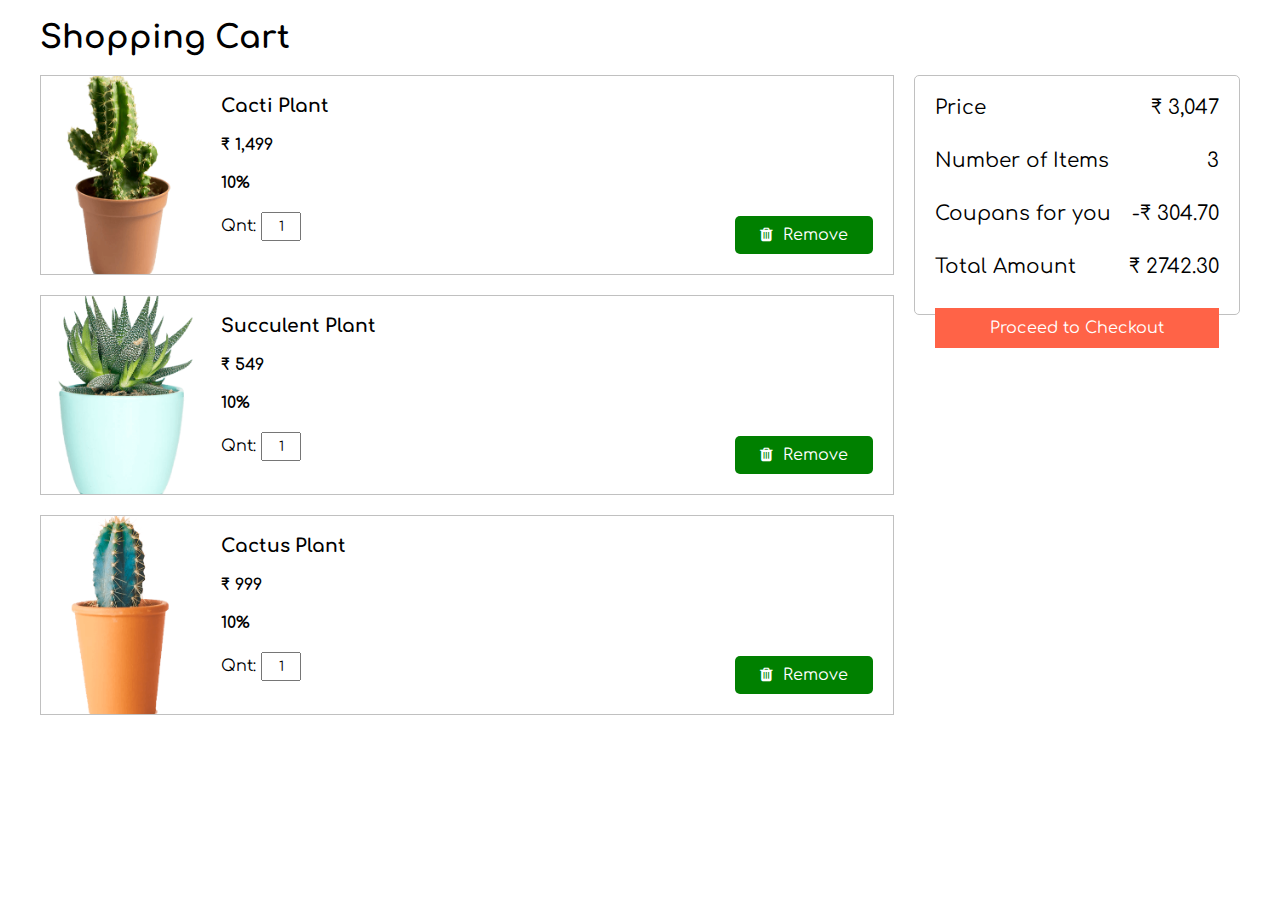
<file: cart.html>
<!DOCTYPE html>

<html>

<head>

    <title>Shopping Cart</title>

    <link rel="stylesheet" type="text/css" href="assets/css/cart.css">

    <link rel="stylesheet" type="text/css" href="https://stackpath.bootstrapcdn.com/font-awesome/4.7.0/css/font-awesome.min.css">

</head>

<body>



    <div class="container">

        <h1>Shopping Cart</h1>

        <div class="cart">

            <div class="products">

                <div class="product">

                    <img src="assets/img/product1.png">

                    <div class="product-info">

                        <h3 class="product-name">Cacti Plant</h3>

                        <h4 class="product-price">₹ 1,499</h4>

                        <h4 class="product-offer">10%</h4>

                        <p class="product-quantity">Qnt: <input value="1" name="">

                            <p class="product-remove">

                                <i class="fa fa-trash" aria-hidden="true"></i>

                                <span class="remove">Remove</span>

                            </p>

                    </div>

                </div>

                <div class="product">

                    <img src="assets/img/product5.png">

                    <div class="product-info">

                        <h3 class="product-name">Succulent Plant</h3>

                        <h4 class="product-price">₹ 549</h4>

                        <h4 class="product-offer">10%</h4>

                        <p class="product-quantity">Qnt: <input value="1" name="">

                            <p class="product-remove">

                                <i class="fa fa-trash" aria-hidden="true"></i>

                                <span class="remove">Remove</span>

                            </p>

                    </div>







                </div>
                <div class="product">

                    <img src="assets/img/product2.png">

                    <div class="product-info">

                        <h3 class="product-name">Cactus Plant</h3>

                        <h4 class="product-price">₹ 999</h4>

                        <h4 class="product-offer">10%</h4>

                        <p class="product-quantity">Qnt: <input value="1" name="">

                            <p class="product-remove">

                                <i class="fa fa-trash" aria-hidden="true"></i>

                                <span class="remove">Remove</span>

                            </p>

                    </div>

                </div>
            </div>

            <div class="cart-total">

                <p>

                    <span>Price</span>

                    <span>₹ 3,047</span>

                </p>

                <p>

                    <span>Number of Items</span>

                    <span>3</span>

                </p>

                <p>

                    <span>Coupans for you</span>

                    <span>-₹ 304.70</span>

                </p>



                <p>

                    <span>Total Amount</span>

                    <span>₹ 2742.30</span>

                </p>

                <a href="#">Proceed to Checkout</a>

            </div>

        </div>

    </div>



</body>


</html>
</file>
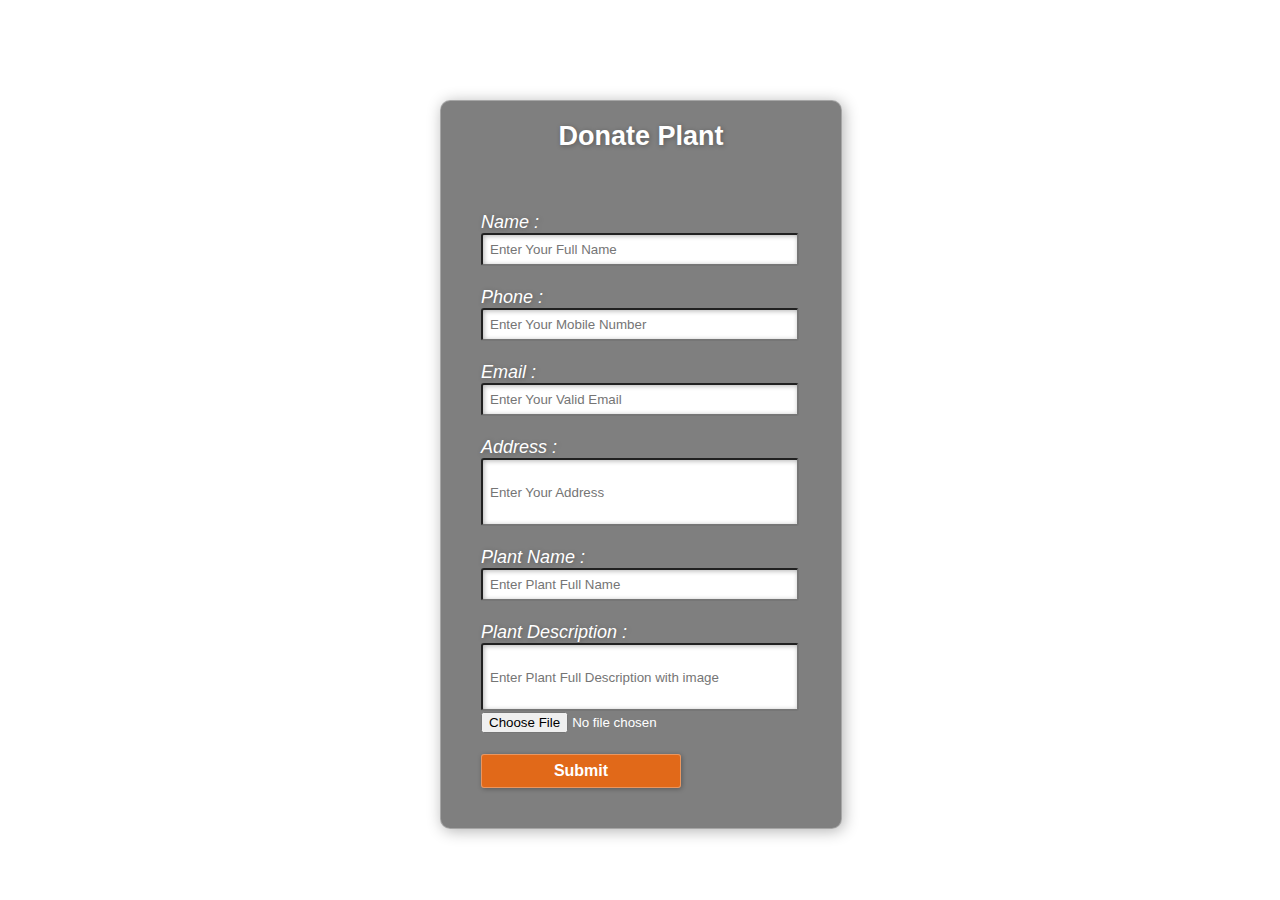
<file: donate.html>
<!DOCTYPE html>
<html>
<head>
    <title>Sell Plant</title>
    <link rel="stylesheet" href="assets/css/style.css">
</head>
<body>
    <div class="main">
        <div class="register">
            <h2>Donate Plant</h2>
            <form id="register" method="post">
                <label>Name : </label>
                <br>
                <input type="text" name="fname"
                id="name" placeholder="Enter Your Full Name">
                <br><br>
                <label>Phone : </label>
                <br>
                <input type="number" name="number"
                id="name" placeholder="Enter Your Mobile Number">
                <br><br>
                <label>Email : </label>
                <br>
                <input type="email" name="email"
                id="name" placeholder="Enter Your Valid Email">
                <br><br>
                <label>Address : </label>
                <br>
                <input type="text" name="address"
                id="add" placeholder="Enter Your Address">
                <br><br>
                <label>Plant Name : </label>
                <br>
                <input type="text" name="fname"
                id="name" placeholder="Enter Plant Full Name">
                <br><br>
                <label>Plant Description : </label>
                <br>
                <input type="text" name="address"
                id="add" placeholder="Enter Plant Full Description with image">
                <br>
                <input type="file" id="myFile" name="filename">
                <br><br> 

                <input type="submit" value="Submit" name="submit" id="submit">
            </form>
        </div>
    </div>
</body>
</head>
</html>
</file>
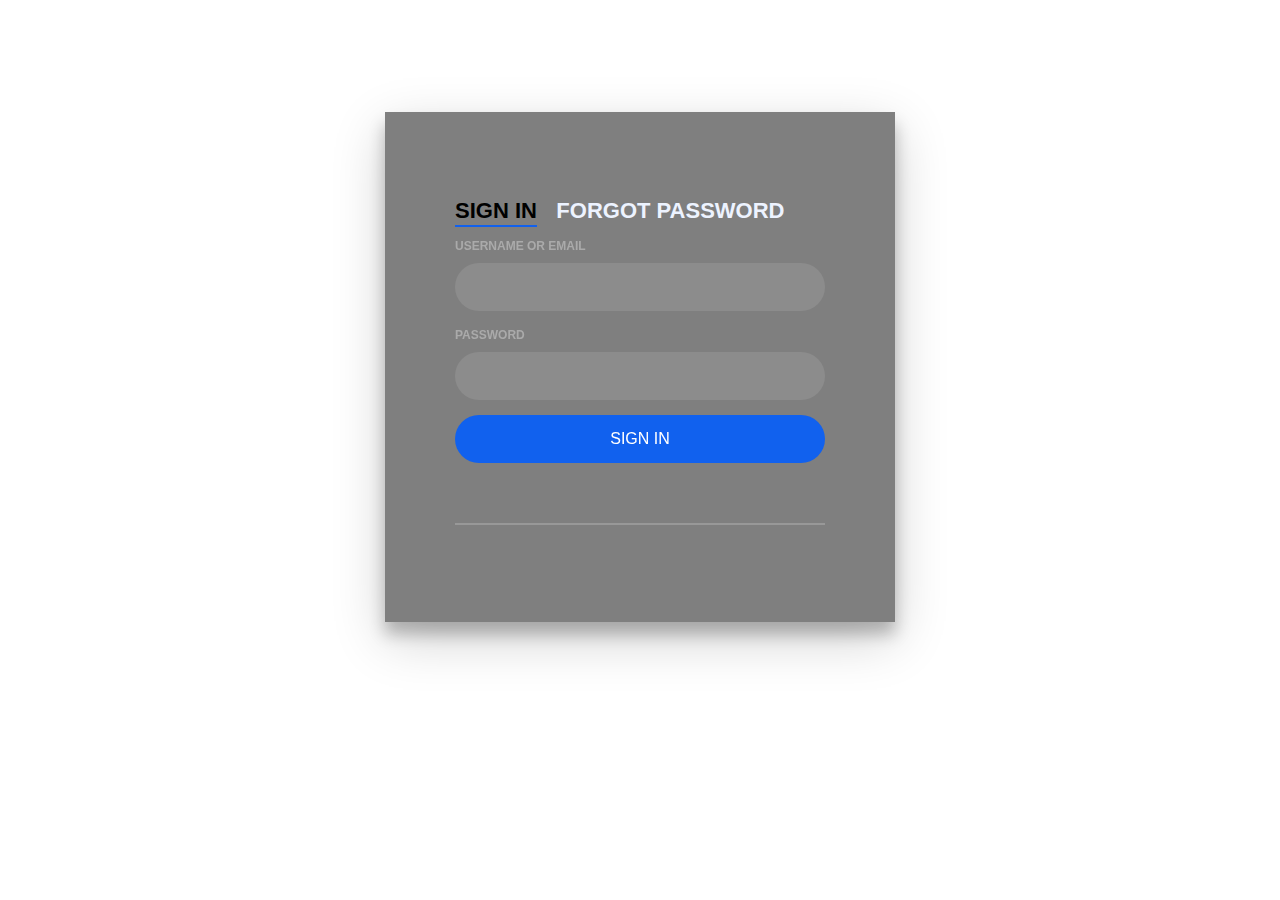
<file: login.html>
<!DOCTYPE html>
<html lang="en">
  <head>
    <meta charset="UTF-8" />
    <meta http-equiv="X-UA-Compatible" content="IE=edge" />
    <meta name="viewport" content="width=device-width, initial-scale=1.0" />
    <link
      href="//maxcdn.bootstrapcdn.com/bootstrap/4.0.0/css/bootstrap.min.css"
      rel="stylesheet"
      id="bootstrap-css"
    />
    <script src="//maxcdn.bootstrapcdn.com/bootstrap/4.0.0/js/bootstrap.min.js"></script>
    <script src="//code.jquery.com/jquery-1.11.1.min.js"></script>
    <link rel="stylesheet" href="style.css" />
    <title>Login</title>
  </head>
  <body>
    <div class="login-wrap">
      <div class="login-html">
        <input
          id="tab-1"
          type="radio"
          name="tab"
          class="sign-in"
          checked
        /><label for="tab-1" class="tab">Sign In</label>
        <input id="tab-2" type="radio" name="tab" class="for-pwd" /><label
          for="tab-2"
          class="tab"
          >Forgot Password</label
        >
        <div class="login-form">
          <div class="sign-in-htm">
            <div class="group">
              <label for="user" class="label">Username or Email</label>
              <input id="user" type="text" class="input" />
            </div>
            <div class="group">
              <label for="pass" class="label">Password</label>
              <input
                id="pass"
                type="password"
                class="input"
                data-type="password"
              />
            </div>
            <div class="group">
              <input type="submit" class="button" value="Sign In" />
            </div>
            <div class="hr"></div>
          </div>
          <div class="for-pwd-htm">
            <div class="group">
              <label for="user" class="label">Username or Email</label>
              <input id="user" type="text" class="input" />
            </div>
            <div class="group">
              <input type="submit" class="button" value="Reset Password" />
            </div>
            <div class="hr"></div>
          </div>
        </div>
      </div>
    </div>
  </body>
</html>
</file>
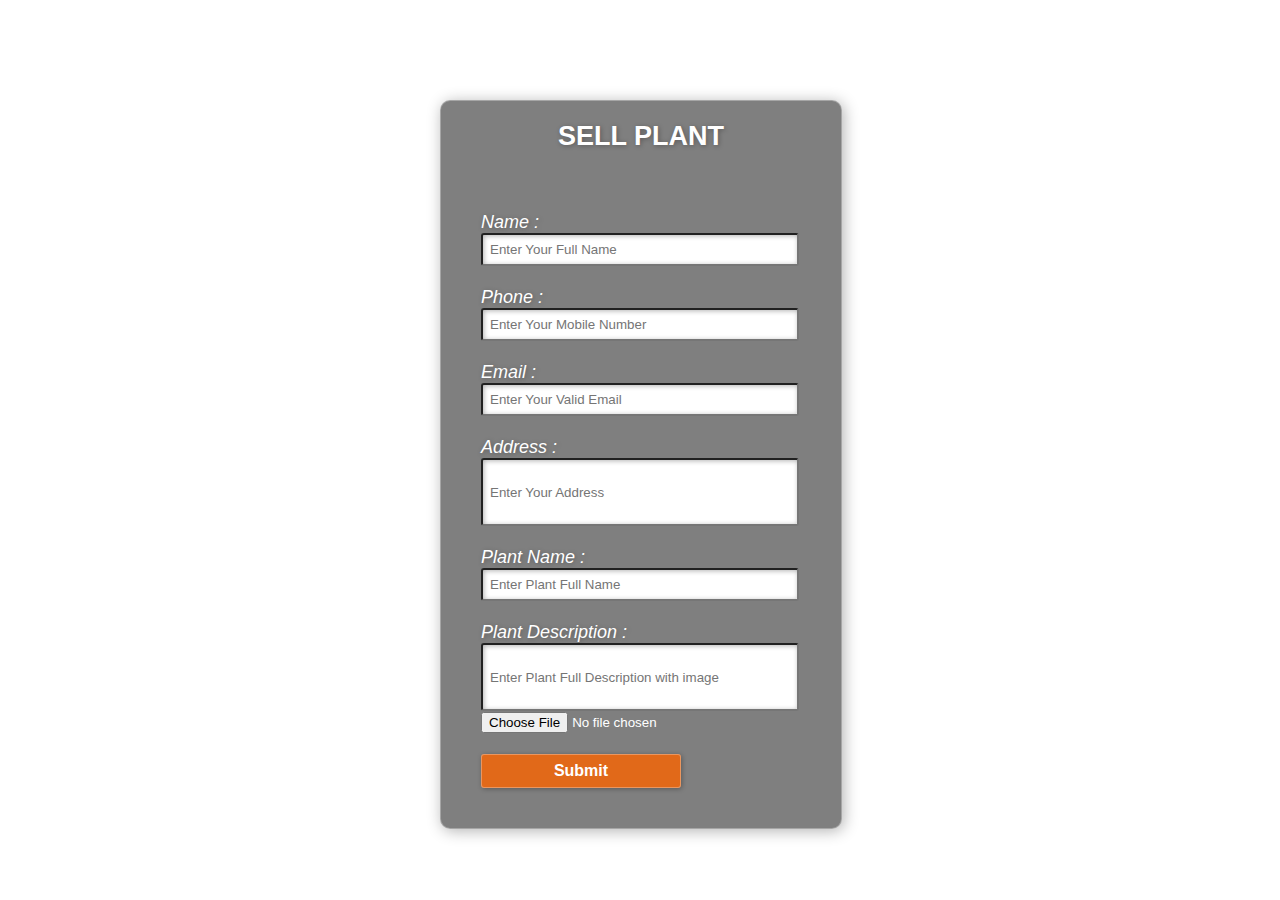
<file: sell.html>
<!DOCTYPE html>
<html>
<head>
    <title>Sell Plant</title>
    <link rel="stylesheet" href="assets/css/style.css">
</head>
<body>
    <div class="main">
        <div class="register">
            <h2>SELL PLANT</h2>
            <form id="register" method="post">
                <label>Name : </label>
                <br>
                <input type="text" name="fname"
                id="name" placeholder="Enter Your Full Name">
                <br><br>
                <label>Phone : </label>
                <br>
                <input type="number" name="number"
                id="name" placeholder="Enter Your Mobile Number">
                <br><br>
                <label>Email : </label>
                <br>
                <input type="email" name="email"
                id="name" placeholder="Enter Your Valid Email">
                <br><br>
                <label>Address : </label>
                <br>
                <input type="text" name="address"
                id="add" placeholder="Enter Your Address">
                <br><br>
                <label>Plant Name : </label>
                <br>
                <input type="text" name="fname"
                id="name" placeholder="Enter Plant Full Name">
                <br><br>
                <label>Plant Description : </label>
                <br>
                <input type="text" name="address"
                id="add" placeholder="Enter Plant Full Description with image">
                <br>
                <input type="file" id="myFile" name="filename">
                <br><br> 

                <input type="submit" value="Submit" name="submit" id="submit">
            </form>
        </div>
    </div>
</body>
</head>
</html>
</file>
<file: assets/css/cart.css>
@import url('https://fonts.googleapis.com/css2?family=Comfortaa&display=swap');
* {
    font-family: 'Comfortaa', cursive;
    margin: 0;
    padding: 0;
    box-sizing: border-box;
}

.container {
    max-width: 1200px;
    margin: 0 auto;
}

.container>h1 {
    padding: 20px 0;
}

.cart {
    display: flex;
}

.products {
    flex: 0.75;
}

.product {
    display: flex;
    width: 100%;
    height: 200px;
    overflow: hidden;
    border: 1px solid silver;
    margin-bottom: 20px;
}

.product:hover {
    border: none;
    box-shadow: 2px 2px 4px rgba(0, 0, 0, 0.2);
    transform: scale(1.01);
}

.product>img {
    width: 200px;
    height: 200px;
    object-fit: cover;
}

.product>img:hover {
    transform: scale(1.04);
}

.product-info {
    padding: 20px;
    width: 100%;
    position: relative;
}

.product-name,
.product-price,
.product-offer {
    margin-bottom: 20px;
}

.product-remove {
    position: absolute;
    bottom: 20px;
    right: 20px;
    padding: 10px 25px;
    background-color: green;
    color: white;
    cursor: pointer;
    border-radius: 5px;
}

.product-remove:hover {
    background-color: white;
    color: green;
    font-weight: 600;
    border: 1px solid green;
}

.product-quantity>input {
    width: 40px;
    padding: 5px;
    text-align: center;
}

.fa {
    margin-right: 5px;
}

.cart-total {
    flex: 0.25;
    margin-left: 20px;
    padding: 20px;
    height: 240px;
    border: 1px solid silver;
    border-radius: 5px;
}

.cart-total p {
    display: flex;
    justify-content: space-between;
    margin-bottom: 30px;
    font-size: 20px;
}

.cart-total a {
    display: block;
    text-align: center;
    height: 40px;
    line-height: 40px;
    background-color: tomato;
    color: white;
    text-decoration: none;
}

.cart-total a:hover {
    background-color: red;
}

@media screen and (max-width: 700px) {
    .remove {
        display: none;
    }
    .product {
        height: 150px;
    }
    .product>img {
        height: 150px;
        width: 200px;
    }
    .product-name,
    .product-price,
    .product-offer {
        margin-bottom: 10px;
    }
}

@media screen and (max-width: 900px) {
    .cart {
        flex-direction: column;
    }
    .cart-total {
        margin-left: 0;
        margin-bottom: 20px;
    }
}

@media screen and (max-width: 1220px) {
    .container {
        max-width: 95%;
    }
}
</file>
<file: assets/css/style.css>
* {
    margin: 0;
    padding: 0;
}

body {
    background-image: url ("assets/img/tree.png");
    background-size: 280%;
    background-position: -400px 0px;
}

div.main {
    width: 400px;
    margin: 100px auto 0px auto;
}

h2 {
    text-align: center;
    padding: 20px;
    font-family: sans-serif;
}

div.register {
    background-color: rgba(0, 0, 0, 0.5);
    width: 100%;
    font-size: 18px;
    border-radius: 10px;
    border: 1px solid rgba(255, 255, 255, 0.3);
    box-shadow: 2px 2px 15px rgba(0, 0, 0, 0.3);
    color: #fff;
}

form#register {
    margin: 40px;
}

label {
    font-family: sans-serif;
    font-size: 18px;
    font-style: italic;
}

input#name {
    width: 300px;
    border: px solid #ddd;
    border-radius: 3px;
    outline: 0;
    padding: 7px;
    background-color: #fff;
    box-shadow: inset 1px 1px 5px rgba(0, 0, 0, 0.3);
}

input#add {
    width: 300px;
    height: 50px;
    border-radius: 3px;
    outline: 0;
    padding: 7px;
    background-color: #fff;
    box-shadow: inset 1px 1px 5px rgba(0, 0, 0, 0.3);
}

input#submit {
    width: 200px;
    padding: 7px;
    font-size: 16px;
    font-family: sans-serif;
    font-weight: 600;
    border: none;
    border-radius: 3px;
    background-color: rgba(250, 100, 0, 0.8);
    color: #fff;
    cursor: pointer;
    border: 1px solid rgba(255, 255, 255, 0.3);
    box-shadow: 1px 1px 5px rgba(0, 0, 0, 0.3);
}

label,
span,
h2 {
    text-shadow: 1px 1px 5px rgba(0, 0, 0, 0.3);
}
</file>
<file: style.css>
body {
  margin: 0;
  color: #edf3ff;
  background: #c8c8c8;
  background: url(https://media-exp1.licdn.com/dms/image/C4E05AQFmpDhRLNjg5g/videocover-high/0/1656442830635?e=2147483647&v=beta&t=QaInUsuRX0qXpt34OcMZ7hSCSXSqThLf_WYW-Viljt0)
    fixed;
  background-size: cover;
  font: 600 16px/18px "Open Sans", sans-serif;
}
:after,
:before {
  box-sizing: border-box;
}
.clearfix:after,
.clearfix:before {
  content: "";
  display: table;
}
.clearfix:after {
  clear: both;
  display: block;
}
a {
  color: inherit;
  text-decoration: none;
}

.login-wrap {
  width: 100%;

  margin: auto;
  max-width: 510px;
  min-height: 510px;
  position: relative;
  top: 7rem;
  background: url(https://maxcdn.icons8.com/app/uploads/2016/03/material-1-1000x563.jpg)
    no-repeat center;
  background-size: cover;
  box-shadow: 0 12px 15px 0 rgba(0, 0, 0, 0.24),
    0 17px 50px 0 rgba(0, 0, 0, 0.19);
}
.login-html {
  width: 100%;
  height: 100%;
  position: absolute;
  
  padding: 90px 70px 50px 70px;
  background: rgba(0, 0, 0, 0.5);
}
.login-html .sign-in-htm,
.login-html .for-pwd-htm {
  top: 0;
  left: 0;
  right: 0;
  bottom: 0;
  position: absolute;
  -webkit-transform: rotateY(180deg);
  transform: rotateY(180deg);
  -webkit-backface-visibility: hidden;
  backface-visibility: hidden;
  -webkit-transition: all 0.4s linear;
  transition: all 0.4s linear;
}
.login-html .sign-in,
.login-html .for-pwd,
.login-form .group .check {
  display: none;
}
.login-html .tab,
.login-form .group .label,
.login-form .group .button {
  text-transform: uppercase;
}
.login-html .tab {
  font-size: 22px;
  margin-right: 15px;
  padding-bottom: 5px;
  margin: 0 15px 10px 0;
  display: inline-block;
  border-bottom: 2px solid transparent;
}
.login-html .sign-in:checked + .tab,
.login-html .for-pwd:checked + .tab {
  color: rgb(0, 0, 0);
  border-color: #1161ee;
}
.login-form {
  min-height: 345px;
  position: relative;
  -webkit-perspective: 1000px;
  perspective: 1000px;
  -webkit-transform-style: preserve-3d;
  transform-style: preserve-3d;
}
.login-form .group {
  margin-bottom: 15px;
}
.login-form .group .label,
.login-form .group .input,
.login-form .group .button {
  width: 100%;
  color: #fff;
  display: block;
}
.login-form .group .input,
.login-form .group .button {
  border: none;
  padding: 15px 20px;
  border-radius: 25px;
  background: rgba(255, 255, 255, 0.1);
}
.login-form .group input[data-type="password"] {
  text-security: circle;
  -webkit-text-security: circle;
}
.login-form .group .label {
  color: #aaa;
  font-size: 12px;
}
.login-form .group .button {
  background: #1161ee;
}
.login-form .group label .icon {
  width: 15px;
  height: 15px;
  border-radius: 2px;
  position: relative;
  display: inline-block;
  background: rgba(255, 255, 255, 0.1);
}
.login-form .group label .icon:before,
.login-form .group label .icon:after {
  content: "";
  width: 10px;
  height: 2px;
  background: #fff;
  position: absolute;
  -webkit-transition: all 0.2s ease-in-out 0s;
  transition: all 0.2s ease-in-out 0s;
}
.login-form .group label .icon:before {
  left: 3px;
  width: 5px;
  bottom: 6px;
  -webkit-transform: scale(0) rotate(0);
  transform: scale(0) rotate(0);
}
.login-form .group label .icon:after {
  top: 6px;
  right: 0;
  -webkit-transform: scale(0) rotate(0);
  transform: scale(0) rotate(0);
}
.login-form .group .check:checked + label {
  color: #fff;
}
.login-form .group .check:checked + label .icon {
  background: #1161ee;
}
.login-form .group .check:checked + label .icon:before {
  -webkit-transform: scale(1) rotate(45deg);
  transform: scale(1) rotate(45deg);
}
.login-form .group .check:checked + label .icon:after {
  -webkit-transform: scale(1) rotate(-45deg);
  transform: scale(1) rotate(-45deg);
}
.login-html
  .sign-in:checked
  + .tab
  + .for-pwd
  + .tab
  + .login-form
  .sign-in-htm {
  -webkit-transform: rotate(0);
  transform: rotate(0);
}
.login-html .for-pwd:checked + .tab + .login-form .for-pwd-htm {
  -webkit-transform: rotate(0);
  transform: rotate(0);
}

.hr {
  height: 2px;
  margin: 60px 0 50px 0;
  background: rgba(255, 255, 255, 0.2);
}
.foot-lnk {
  text-align: center;
}
</file>
